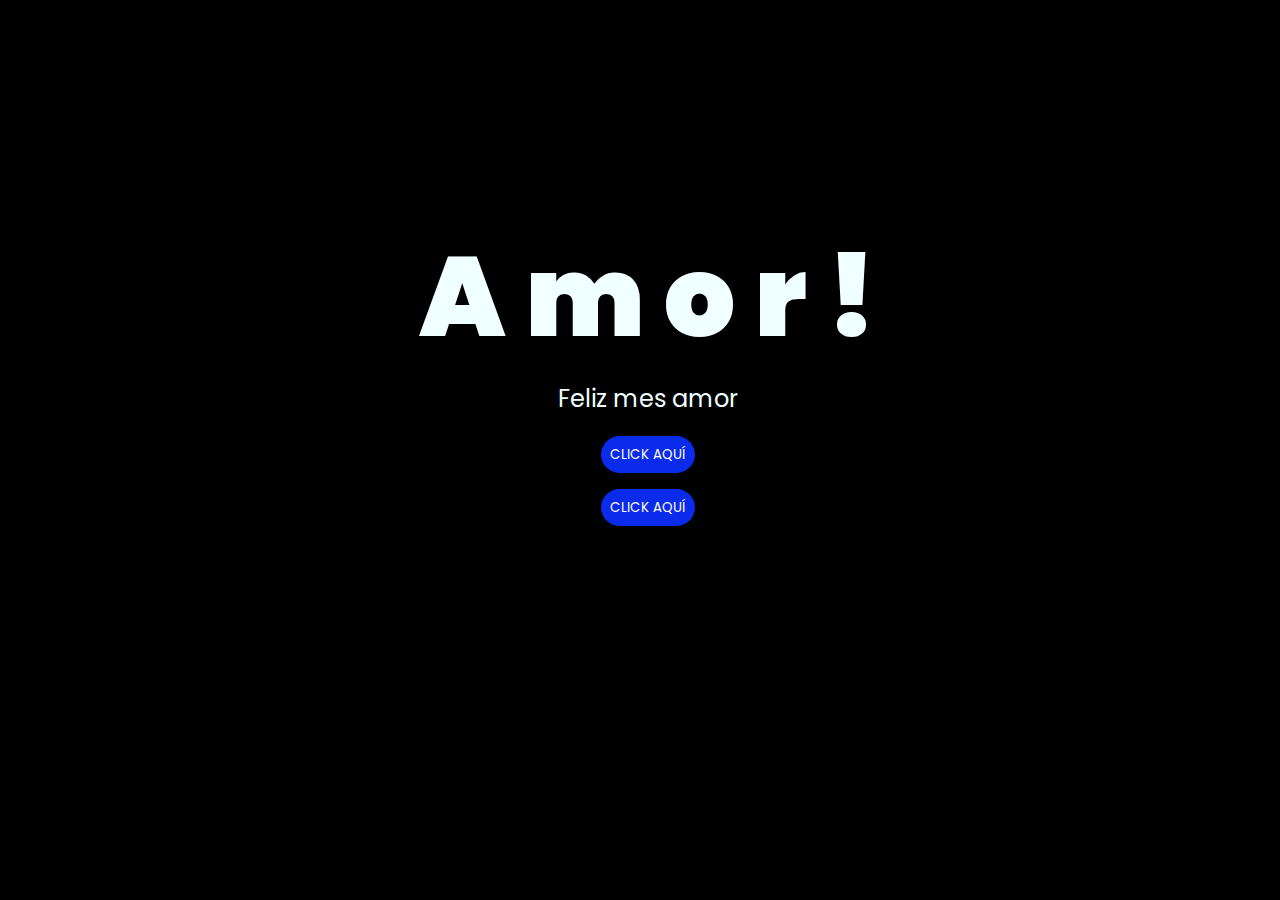
<file: index.html>
<!DOCTYPE html>
<html lang="es">

<head>
    <meta charset="UTF-8">
    <meta http-equiv="X-UA-Compatible" content="IE=edge">
    <meta name="viewport" content="width=device-width, initial-scale=1.0">
    <link rel="stylesheet" href="css/style.css">
    <link rel="icon" href="img/flowers.png" type="image/x-icon">
    <title>Flowers</title>
</head>

<body>
    <div class="greetings">
        <span>A</span>
        <span>m</span>
        <span>o</span>
        <span>r</span>
        <span>!</span>
    </div>
    <div class="description">
        <span>Feliz mes amor</span>
    </div>
    <div class="button">
        <button class="botones">
            <a href="flower.html" style="color: #fff;">CLICK AQUÍ</a>
        </button>
    </div>

    <div class="button">
        <button class="botones">
            <a href="https://mvarelaaa.github.io" style="color: #fff;">CLICK AQUÍ</a>
        </button>
    </div>

</body>

</html>
</file>
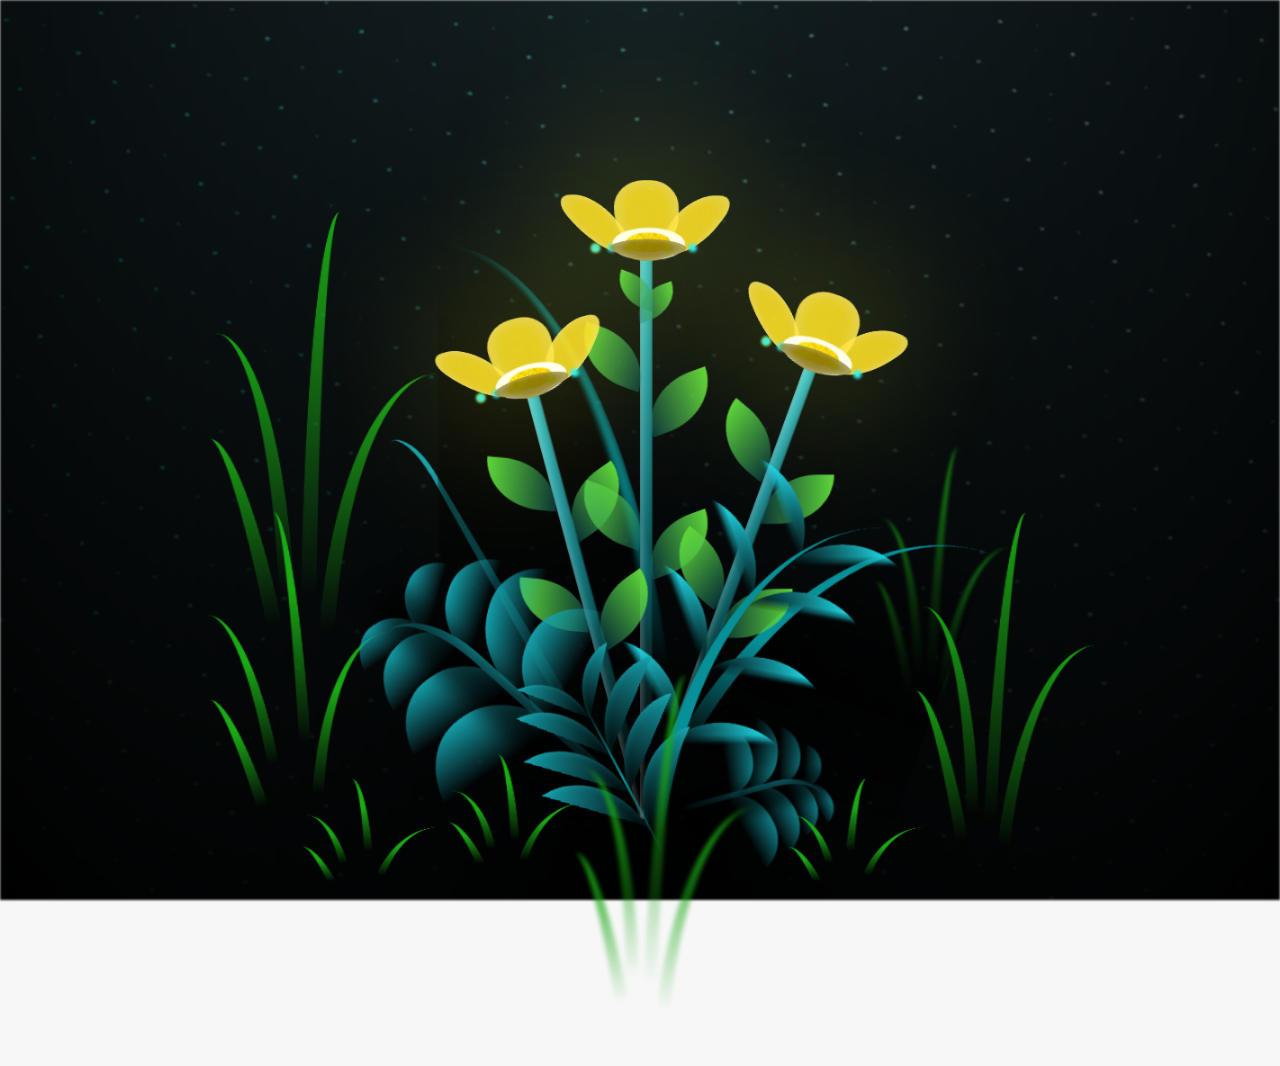
<file: flower.html>
<!DOCTYPE html>
<html lang="es">
  <head>
    <meta charset="UTF-8" />
    <meta http-equiv="X-UA-Compatible" content="IE=edge" />
    <meta name="viewport" content="width=device-width, initial-scale=1.0" />
    <link rel="stylesheet" href="css/main.css" />
    <link rel="icon" href="img/flowers.png" type="image/x-icon" />
    <title>Flower</title>
  </head>
  <body class="container">
    <audio src="sound/I Wanna Be Yours.mp3" autoplay></audio>
    
     
    </div>
    <h1 class="titulo">No te doy flores porque no te gustan, pero te envío flores virtuales porque te amo <br> <br>
      Gracias por iluminar mis días con tu presencia.</h1>
  
    <div class="night"></div>
    <div class="flowers">
      <div class="flower flower--1">
        <div class="flower__leafs flower__leafs--1">
          <div class="flower__leaf flower__leaf--1"></div>
          <div class="flower__leaf flower__leaf--2"></div>
          <div class="flower__leaf flower__leaf--3"></div>
          <div class="flower__leaf flower__leaf--4"></div>
          <div class="flower__white-circle"></div>

          <div class="flower__light flower__light--1"></div>
          <div class="flower__light flower__light--2"></div>
          <div class="flower__light flower__light--3"></div>
          <div class="flower__light flower__light--4"></div>
          <div class="flower__light flower__light--5"></div>
          <div class="flower__light flower__light--6"></div>
          <div class="flower__light flower__light--7"></div>
          <div class="flower__light flower__light--8"></div>
        </div>
        <div class="flower__line">
          <div class="flower__line__leaf flower__line__leaf--1"></div>
          <div class="flower__line__leaf flower__line__leaf--2"></div>
          <div class="flower__line__leaf flower__line__leaf--3"></div>
          <div class="flower__line__leaf flower__line__leaf--4"></div>
          <div class="flower__line__leaf flower__line__leaf--5"></div>
          <div class="flower__line__leaf flower__line__leaf--6"></div>
        </div>
      </div>

      <div class="flower flower--2">
        <div class="flower__leafs flower__leafs--2">
          <div class="flower__leaf flower__leaf--1"></div>
          <div class="flower__leaf flower__leaf--2"></div>
          <div class="flower__leaf flower__leaf--3"></div>
          <div class="flower__leaf flower__leaf--4"></div>
          <div class="flower__white-circle"></div>

          <div class="flower__light flower__light--1"></div>
          <div class="flower__light flower__light--2"></div>
          <div class="flower__light flower__light--3"></div>
          <div class="flower__light flower__light--4"></div>
          <div class="flower__light flower__light--5"></div>
          <div class="flower__light flower__light--6"></div>
          <div class="flower__light flower__light--7"></div>
          <div class="flower__light flower__light--8"></div>
        </div>
        <div class="flower__line">
          <div class="flower__line__leaf flower__line__leaf--1"></div>
          <div class="flower__line__leaf flower__line__leaf--2"></div>
          <div class="flower__line__leaf flower__line__leaf--3"></div>
          <div class="flower__line__leaf flower__line__leaf--4"></div>
        </div>
      </div>

      <div class="flower flower--3">
        <div class="flower__leafs flower__leafs--3">
          <div class="flower__leaf flower__leaf--1"></div>
          <div class="flower__leaf flower__leaf--2"></div>
          <div class="flower__leaf flower__leaf--3"></div>
          <div class="flower__leaf flower__leaf--4"></div>
          <div class="flower__white-circle"></div>

          <div class="flower__light flower__light--1"></div>
          <div class="flower__light flower__light--2"></div>
          <div class="flower__light flower__light--3"></div>
          <div class="flower__light flower__light--4"></div>
          <div class="flower__light flower__light--5"></div>
          <div class="flower__light flower__light--6"></div>
          <div class="flower__light flower__light--7"></div>
          <div class="flower__light flower__light--8"></div>
        </div>
        <div class="flower__line">
          <div class="flower__line__leaf flower__line__leaf--1"></div>
          <div class="flower__line__leaf flower__line__leaf--2"></div>
          <div class="flower__line__leaf flower__line__leaf--3"></div>
          <div class="flower__line__leaf flower__line__leaf--4"></div>
        </div>
      </div>

      <div class="grow-ans" style="--d: 1.2s">
        <div class="flower__g-long">
          <div class="flower__g-long__top"></div>
          <div class="flower__g-long__bottom"></div>
        </div>
      </div>

      <div class="growing-grass">
        <div class="flower__grass flower__grass--1">
          <div class="flower__grass--top"></div>
          <div class="flower__grass--bottom"></div>
          <div class="flower__grass__leaf flower__grass__leaf--1"></div>
          <div class="flower__grass__leaf flower__grass__leaf--2"></div>
          <div class="flower__grass__leaf flower__grass__leaf--3"></div>
          <div class="flower__grass__leaf flower__grass__leaf--4"></div>
          <div class="flower__grass__leaf flower__grass__leaf--5"></div>
          <div class="flower__grass__leaf flower__grass__leaf--6"></div>
          <div class="flower__grass__leaf flower__grass__leaf--7"></div>
          <div class="flower__grass__leaf flower__grass__leaf--8"></div>
          <div class="flower__grass__overlay"></div>
        </div>
      </div>

      <div class="growing-grass">
        <div class="flower__grass flower__grass--2">
          <div class="flower__grass--top"></div>
          <div class="flower__grass--bottom"></div>
          <div class="flower__grass__leaf flower__grass__leaf--1"></div>
          <div class="flower__grass__leaf flower__grass__leaf--2"></div>
          <div class="flower__grass__leaf flower__grass__leaf--3"></div>
          <div class="flower__grass__leaf flower__grass__leaf--4"></div>
          <div class="flower__grass__leaf flower__grass__leaf--5"></div>
          <div class="flower__grass__leaf flower__grass__leaf--6"></div>
          <div class="flower__grass__leaf flower__grass__leaf--7"></div>
          <div class="flower__grass__leaf flower__grass__leaf--8"></div>
          <div class="flower__grass__overlay"></div>
        </div>
      </div>

      <div class="grow-ans" style="--d: 2.4s">
        <div class="flower__g-right flower__g-right--1">
          <div class="leaf"></div>
        </div>
      </div>

      <div class="grow-ans" style="--d: 2.8s">
        <div class="flower__g-right flower__g-right--2">
          <div class="leaf"></div>
        </div>
      </div>

      <div class="grow-ans" style="--d: 2.8s">
        <div class="flower__g-front">
          <div
            class="flower__g-front__leaf-wrapper flower__g-front__leaf-wrapper--1"
          >
            <div class="flower__g-front__leaf"></div>
          </div>
          <div
            class="flower__g-front__leaf-wrapper flower__g-front__leaf-wrapper--2"
          >
            <div class="flower__g-front__leaf"></div>
          </div>
          <div
            class="flower__g-front__leaf-wrapper flower__g-front__leaf-wrapper--3"
          >
            <div class="flower__g-front__leaf"></div>
          </div>
          <div
            class="flower__g-front__leaf-wrapper flower__g-front__leaf-wrapper--4"
          >
            <div class="flower__g-front__leaf"></div>
          </div>
          <div
            class="flower__g-front__leaf-wrapper flower__g-front__leaf-wrapper--5"
          >
            <div class="flower__g-front__leaf"></div>
          </div>
          <div
            class="flower__g-front__leaf-wrapper flower__g-front__leaf-wrapper--6"
          >
            <div class="flower__g-front__leaf"></div>
          </div>
          <div
            class="flower__g-front__leaf-wrapper flower__g-front__leaf-wrapper--7"
          >
            <div class="flower__g-front__leaf"></div>
          </div>
          <div
            class="flower__g-front__leaf-wrapper flower__g-front__leaf-wrapper--8"
          >
            <div class="flower__g-front__leaf"></div>
          </div>
          <div class="flower__g-front__line"></div>
        </div>
      </div>

      <div class="grow-ans" style="--d: 3.2s">
        <div class="flower__g-fr">
          <div class="leaf"></div>
          <div class="flower__g-fr__leaf flower__g-fr__leaf--1"></div>
          <div class="flower__g-fr__leaf flower__g-fr__leaf--2"></div>
          <div class="flower__g-fr__leaf flower__g-fr__leaf--3"></div>
          <div class="flower__g-fr__leaf flower__g-fr__leaf--4"></div>
          <div class="flower__g-fr__leaf flower__g-fr__leaf--5"></div>
          <div class="flower__g-fr__leaf flower__g-fr__leaf--6"></div>
          <div class="flower__g-fr__leaf flower__g-fr__leaf--7"></div>
          <div class="flower__g-fr__leaf flower__g-fr__leaf--8"></div>
        </div>
      </div>

      <div class="long-g long-g--0">
        <div class="grow-ans" style="--d: 3s">
          <div class="leaf leaf--0"></div>
        </div>
        <div class="grow-ans" style="--d: 2.2s">
          <div class="leaf leaf--1"></div>
        </div>
        <div class="grow-ans" style="--d: 3.4s">
          <div class="leaf leaf--2"></div>
        </div>
        <div class="grow-ans" style="--d: 3.6s">
          <div class="leaf leaf--3"></div>
        </div>
      </div>

      <div class="long-g long-g--1">
        <div class="grow-ans" style="--d: 3.6s">
          <div class="leaf leaf--0"></div>
        </div>
        <div class="grow-ans" style="--d: 3.8s">
          <div class="leaf leaf--1"></div>
        </div>
        <div class="grow-ans" style="--d: 4s">
          <div class="leaf leaf--2"></div>
        </div>
        <div class="grow-ans" style="--d: 4.2s">
          <div class="leaf leaf--3"></div>
        </div>
      </div>

      <div class="long-g long-g--2">
        <div class="grow-ans" style="--d: 4s">
          <div class="leaf leaf--0"></div>
        </div>
        <div class="grow-ans" style="--d: 4.2s">
          <div class="leaf leaf--1"></div>
        </div>
        <div class="grow-ans" style="--d: 4.4s">
          <div class="leaf leaf--2"></div>
        </div>
        <div class="grow-ans" style="--d: 4.6s">
          <div class="leaf leaf--3"></div>
        </div>
      </div>

      <div class="long-g long-g--3">
        <div class="grow-ans" style="--d: 4s">
          <div class="leaf leaf--0"></div>
        </div>
        <div class="grow-ans" style="--d: 4.2s">
          <div class="leaf leaf--1"></div>
        </div>
        <div class="grow-ans" style="--d: 3s">
          <div class="leaf leaf--2"></div>
        </div>
        <div class="grow-ans" style="--d: 3.6s">
          <div class="leaf leaf--3"></div>
        </div>
      </div>

      <div class="long-g long-g--4">
        <div class="grow-ans" style="--d: 4s">
          <div class="leaf leaf--0"></div>
        </div>
        <div class="grow-ans" style="--d: 4.2s">
          <div class="leaf leaf--1"></div>
        </div>
        <div class="grow-ans" style="--d: 3s">
          <div class="leaf leaf--2"></div>
        </div>
        <div class="grow-ans" style="--d: 3.6s">
          <div class="leaf leaf--3"></div>
        </div>
      </div>

      <div class="long-g long-g--5">
        <div class="grow-ans" style="--d: 4s">
          <div class="leaf leaf--0"></div>
        </div>
        <div class="grow-ans" style="--d: 4.2s">
          <div class="leaf leaf--1"></div>
        </div>
        <div class="grow-ans" style="--d: 3s">
          <div class="leaf leaf--2"></div>
        </div>
        <div class="grow-ans" style="--d: 3.6s">
          <div class="leaf leaf--3"></div>
        </div>
      </div>

      <div class="long-g long-g--6">
        <div class="grow-ans" style="--d: 4.2s">
          <div class="leaf leaf--0"></div>
        </div>
        <div class="grow-ans" style="--d: 4.4s">
          <div class="leaf leaf--1"></div>
        </div>
        <div class="grow-ans" style="--d: 4.6s">
          <div class="leaf leaf--2"></div>
        </div>
        <div class="grow-ans" style="--d: 4.8s">
          <div class="leaf leaf--3"></div>
        </div>
      </div>

      <div class="long-g long-g--7">
        <div class="grow-ans" style="--d: 3s">
          <div class="leaf leaf--0"></div>
        </div>
        <div class="grow-ans" style="--d: 3.2s">
          <div class="leaf leaf--1"></div>
        </div>
        <div class="grow-ans" style="--d: 3.5s">
          <div class="leaf leaf--2"></div>
        </div>
        <div class="grow-ans" style="--d: 3.6s">
          <div class="leaf leaf--3"></div>
        </div>
      </div>
    </div>
    <script src="anim.js"></script>
    <script src="main.js"></script>
  </body>
</html>
</file>
<file: css/style.css>
@import url('https://fonts.googleapis.com/css2?family=Poppins:ital,wght@0,500;1,900&display=swap');
*{
    font-family: 'Poppins',cursive;
}
body{
    color: azure;
    width: 100%;
    height: 82vh;
    display: flex;
    flex-direction: column;
    align-items: center;
    justify-content: center;
    background-color: black;
}

.botones{
    padding: 9px;
    border-radius: 80px;
    background-color: transparent;
    border: none;
}

.botones a{
    background-color: #0a2be9;
    padding: 9px;
    border-radius: 80px;
    color: #fff; /* Asegura que el texto sea blanco */
    text-decoration: none; /* Elimina el subrayado del enlace */
}

.botones a:focus{
    background-color: rgb(50, 194, 194);
}

.greetings{
    font-size: 7rem;
    font-weight: 900;
}
.greetings > span{
    animation: glow 2.5s ease-in-out infinite;
}
@keyframes glow{
    0%, 100%{
        color: #fff;
        text-shadow: 0 0 12px #39c6d6, 0 0 50px #39c6d6, 0 0 100px #39c6d6;
    }
    10%, 90%{
        color: #111;
        text-shadow: none;
    }
}
.greetings > span:nth-child(2){
    animation-delay: .2s ;
}
.greetings > span:nth-child(3){
    animation-delay: .4s ;
}
.greetings > span:nth-child(4){
    animation-delay: .6s;
}
.greetings > span:nth-child(5){
    animation-delay: .8s;
}
.greetings > span:nth-child(6){
    animation-delay: 1s;
}

.description{
    font-size: 1.5rem;
    margin-bottom: 20px;
}

.button {
    margin-bottom: 15px; /* Añade margen entre los botones */
}

@media screen and (max-width:574px){
    .greetings{
        display: block;
        font-size: 4rem;
        font-weight: 800;
        text-align: center;
    }
    .description{
        font-size: 2rem;
    }
    
    .button a{
        font-size: 1rem;
    }
}
</file>
<file: css/main.css>
*,
*::after,
*::before {
  padding: 0;
  margin: 0;
  box-sizing: border-box;
}

:root {
  --dark-color: #000;
}

body {
  display: flex;
  align-items: flex-end;
  justify-content: center;
  min-height: 100vh;
  background-color: var(--dark-color);
  overflow: hidden;
  perspective: 1000px;
}

#lyrics {
  font-size: 28px;
  font-family: "Franklin Gothic Medium", "Arial Narrow", Arial, sans-serif;
  color: white;
  position: absolute;
  margin-bottom: 20%;
  z-index: 1;
  font-weight: bold;
  letter-spacing: 4px;
}
@media only screen and (max-width: 600px) {
  /* Estilos específicos para dispositivos con un ancho máximo de 600px */
  #lyrics {
      font-size: 14px; /* Reduce el tamaño del texto para dispositivos más pequeños */
      margin-bottom: 530px;
      letter-spacing: 3px;
  }

}
.titulo {
  margin-bottom: 180px;
  font-family: "Arial Narrow", Arial, sans-serif;
  color: yellow;
  position: absolute;
  font-weight: bold;
  letter-spacing: 10px;
  opacity: 0;
  animation: fadeIn 3s ease-in-out forwards;
  text-align: center;
}
@keyframes fadeIn {
  from {
    opacity: 0;
  }
  to {
    opacity: 1;
  }
}

.night {
  z-index: -1;
  position: absolute;
  left: 50%;
  top: 0;
  transform: translateX(-50%);
  width: 100%;
  height: 100%;
  filter: blur(0.1vmin);
  background-image: radial-gradient(
      ellipse at top,
      transparent 0%,
      var(--dark-color)
    ),
    radial-gradient(
      ellipse at bottom,
      var(--dark-color),
      rgba(145, 233, 255, 0.2)
    ),
    repeating-linear-gradient(
      220deg,
      rgb(0, 0, 0) 0px,
      rgb(0, 0, 0) 19px,
      transparent 19px,
      transparent 22px
    ),
    repeating-linear-gradient(
      189deg,
      rgb(0, 0, 0) 0px,
      rgb(0, 0, 0) 19px,
      transparent 19px,
      transparent 22px
    ),
    repeating-linear-gradient(
      148deg,
      rgb(0, 0, 0) 0px,
      rgb(0, 0, 0) 19px,
      transparent 19px,
      transparent 22px
    ),
    linear-gradient(90deg, rgb(0, 255, 250), rgb(240, 240, 240));
}

.flowers {
  position: relative;
  transform: scale(0.9);
  /*margin-bottom: 100px;
  */
}

@media only screen and (max-width: 600px) {
  /* Estilos específicos para dispositivos con un ancho máximo de 600px */
.flowers {
      font-size: 14px;
      margin-bottom: 35%;
      letter-spacing: 3px;
      transform: scale(1.0);
}

}

.flower {
  position: absolute;
  bottom: 10vmin;
  transform-origin: bottom center;
  z-index: 10;
  --fl-speed: 0.8s;
}
.flower--1 {
  -webkit-animation: moving-flower-1 4s linear infinite;
  animation: moving-flower-1 4s linear infinite;
}
.flower--1 .flower__line {
  height: 70vmin;
  -webkit-animation-delay: 0.3s;
  animation-delay: 0.3s;
}
.flower--1 .flower__line__leaf--1 {
  -webkit-animation: blooming-leaf-right var(--fl-speed) 1.6s backwards;
  animation: blooming-leaf-right var(--fl-speed) 1.6s backwards;
}
.flower--1 .flower__line__leaf--2 {
  -webkit-animation: blooming-leaf-right var(--fl-speed) 1.4s backwards;
  animation: blooming-leaf-right var(--fl-speed) 1.4s backwards;
}
.flower--1 .flower__line__leaf--3 {
  -webkit-animation: blooming-leaf-left var(--fl-speed) 1.2s backwards;
  animation: blooming-leaf-left var(--fl-speed) 1.2s backwards;
}
.flower--1 .flower__line__leaf--4 {
  -webkit-animation: blooming-leaf-left var(--fl-speed) 1s backwards;
  animation: blooming-leaf-left var(--fl-speed) 1s backwards;
}
.flower--1 .flower__line__leaf--5 {
  -webkit-animation: blooming-leaf-right var(--fl-speed) 1.8s backwards;
  animation: blooming-leaf-right var(--fl-speed) 1.8s backwards;
}
.flower--1 .flower__line__leaf--6 {
  -webkit-animation: blooming-leaf-left var(--fl-speed) 2s backwards;
  animation: blooming-leaf-left var(--fl-speed) 2s backwards;
}
.flower--2 {
  left: 50%;
  transform: rotate(20deg);
  -webkit-animation: moving-flower-2 4s linear infinite;
  animation: moving-flower-2 4s linear infinite;
}
.flower--2 .flower__line {
  height: 60vmin;
  -webkit-animation-delay: 0.6s;
  animation-delay: 0.6s;
}
.flower--2 .flower__line__leaf--1 {
  -webkit-animation: blooming-leaf-right var(--fl-speed) 1.9s backwards;
  animation: blooming-leaf-right var(--fl-speed) 1.9s backwards;
}
.flower--2 .flower__line__leaf--2 {
  -webkit-animation: blooming-leaf-right var(--fl-speed) 1.7s backwards;
  animation: blooming-leaf-right var(--fl-speed) 1.7s backwards;
}
.flower--2 .flower__line__leaf--3 {
  -webkit-animation: blooming-leaf-left var(--fl-speed) 1.5s backwards;
  animation: blooming-leaf-left var(--fl-speed) 1.5s backwards;
}
.flower--2 .flower__line__leaf--4 {
  -webkit-animation: blooming-leaf-left var(--fl-speed) 1.3s backwards;
  animation: blooming-leaf-left var(--fl-speed) 1.3s backwards;
}
.flower--3 {
  left: 50%;
  transform: rotate(-15deg);
  -webkit-animation: moving-flower-3 4s linear infinite;
  animation: moving-flower-3 4s linear infinite;
}
.flower--3 .flower__line {
  -webkit-animation-delay: 0.9s;
  animation-delay: 0.9s;
}
.flower--3 .flower__line__leaf--1 {
  -webkit-animation: blooming-leaf-right var(--fl-speed) 2.5s backwards;
  animation: blooming-leaf-right var(--fl-speed) 2.5s backwards;
}
.flower--3 .flower__line__leaf--2 {
  -webkit-animation: blooming-leaf-right var(--fl-speed) 2.3s backwards;
  animation: blooming-leaf-right var(--fl-speed) 2.3s backwards;
}
.flower--3 .flower__line__leaf--3 {
  -webkit-animation: blooming-leaf-left var(--fl-speed) 2.1s backwards;
  animation: blooming-leaf-left var(--fl-speed) 2.1s backwards;
}
.flower--3 .flower__line__leaf--4 {
  -webkit-animation: blooming-leaf-left var(--fl-speed) 1.9s backwards;
  animation: blooming-leaf-left var(--fl-speed) 1.9s backwards;
}
.flower__leafs {
  position: relative;
  -webkit-animation: blooming-flower 2s backwards;
  animation: blooming-flower 2s backwards;
}
.flower__leafs--1 {
  -webkit-animation-delay: 1.1s;
  animation-delay: 1.1s;
}
.flower__leafs--2 {
  -webkit-animation-delay: 1.4s;
  animation-delay: 1.4s;
}
.flower__leafs--3 {
  -webkit-animation-delay: 1.7s;
  animation-delay: 1.7s;
}
.flower__leafs::after {
  content: "";
  position: absolute;
  left: 0;
  top: 0;
  transform: translate(-50%, -100%);
  width: 8vmin;
  height: 8vmin;
  background-color: #f9fd25;
  /* background-color: #fd2525; */
  filter: blur(10vmin);
}
.flower__leaf {
  position: absolute;
  bottom: 0;
  left: 50%;
  width: 8vmin;
  height: 11vmin;
  border-radius: 51% 49% 47% 53%/44% 45% 55% 69%;
  background-color: #253bfd;
  background-color: #fddd25;
  transform-origin: bottom center;
  opacity: 0.9;
  box-shadow: inset 0 0 2vmin rgba(255, 255, 255, 0.5);
}
.flower__leaf--1 {
  transform: translate(-10%, 1%) rotateY(40deg) rotateX(-50deg);
}
.flower__leaf--2 {
  transform: translate(-50%, -4%) rotateX(40deg);
}
.flower__leaf--3 {
  transform: translate(-90%, 0%) rotateY(45deg) rotateX(50deg);
}
.flower__leaf--4 {
  width: 8vmin;
  height: 8vmin;
  transform-origin: bottom left;
  border-radius: 4vmin 10vmin 4vmin 4vmin;
  transform: translate(0%, 18%) rotateX(70deg) rotate(-43deg);
  background-color: #7c6901;
  z-index: 1;
  opacity: 0.8;
}
.flower__white-circle {
  position: absolute;
  left: -3.5vmin;
  top: -3vmin;
  width: 9vmin;
  height: 4vmin;
  border-radius: 50%;
  background-color: #fff;
}
.flower__white-circle::after {
  content: "";
  position: absolute;
  left: 50%;
  top: 45%;
  transform: translate(-50%, -50%);
  width: 60%;
  height: 60%;
  border-radius: inherit;
  background-image: repeating-linear-gradient(
      135deg,
      rgba(0, 0, 0, 0.03) 0px,
      rgba(0, 0, 0, 0.03) 1px,
      transparent 1px,
      transparent 12px
    ),
    repeating-linear-gradient(
      45deg,
      rgba(0, 0, 0, 0.03) 0px,
      rgba(0, 0, 0, 0.03) 1px,
      transparent 1px,
      transparent 12px
    ),
    repeating-linear-gradient(
      67.5deg,
      rgba(0, 0, 0, 0.03) 0px,
      rgba(0, 0, 0, 0.03) 1px,
      transparent 1px,
      transparent 12px
    ),
    repeating-linear-gradient(
      135deg,
      rgba(0, 0, 0, 0.03) 0px,
      rgba(0, 0, 0, 0.03) 1px,
      transparent 1px,
      transparent 12px
    ),
    repeating-linear-gradient(
      45deg,
      rgba(0, 0, 0, 0.03) 0px,
      rgba(0, 0, 0, 0.03) 1px,
      transparent 1px,
      transparent 12px
    ),
    repeating-linear-gradient(
      112.5deg,
      rgba(0, 0, 0, 0.03) 0px,
      rgba(0, 0, 0, 0.03) 1px,
      transparent 1px,
      transparent 12px
    ),
    repeating-linear-gradient(
      112.5deg,
      rgba(0, 0, 0, 0.03) 0px,
      rgba(0, 0, 0, 0.03) 1px,
      transparent 1px,
      transparent 12px
    ),
    repeating-linear-gradient(
      45deg,
      rgba(0, 0, 0, 0.03) 0px,
      rgba(0, 0, 0, 0.03) 1px,
      transparent 1px,
      transparent 12px
    ),
    repeating-linear-gradient(
      22.5deg,
      rgba(0, 0, 0, 0.03) 0px,
      rgba(0, 0, 0, 0.03) 1px,
      transparent 1px,
      transparent 12px
    ),
    repeating-linear-gradient(
      45deg,
      rgba(0, 0, 0, 0.03) 0px,
      rgba(0, 0, 0, 0.03) 1px,
      transparent 1px,
      transparent 12px
    ),
    repeating-linear-gradient(
      22.5deg,
      rgba(0, 0, 0, 0.03) 0px,
      rgba(0, 0, 0, 0.03) 1px,
      transparent 1px,
      transparent 12px
    ),
    repeating-linear-gradient(
      135deg,
      rgba(0, 0, 0, 0.03) 0px,
      rgba(0, 0, 0, 0.03) 1px,
      transparent 1px,
      transparent 12px
    ),
    repeating-linear-gradient(
      157.5deg,
      rgba(0, 0, 0, 0.03) 0px,
      rgba(0, 0, 0, 0.03) 1px,
      transparent 1px,
      transparent 12px
    ),
    repeating-linear-gradient(
      67.5deg,
      rgba(0, 0, 0, 0.03) 0px,
      rgba(0, 0, 0, 0.03) 1px,
      transparent 1px,
      transparent 12px
    ),
    repeating-linear-gradient(
      67.5deg,
      rgba(0, 0, 0, 0.03) 0px,
      rgba(0, 0, 0, 0.03) 1px,
      transparent 1px,
      transparent 12px
    ),
    linear-gradient(90deg, rgb(255, 235, 18), rgb(255, 206, 0));
}
.flower__line {
  height: 55vmin;
  width: 1.5vmin;
  background-image: linear-gradient(
      to left,
      rgba(0, 0, 0, 0.2),
      transparent,
      rgba(255, 255, 255, 0.2)
    ),
    linear-gradient(to top, transparent 10%, #14757a, #39c6d6);
  box-shadow: inset 0 0 2px rgba(0, 0, 0, 0.5);
  -webkit-animation: grow-flower-tree 4s backwards;
  animation: grow-flower-tree 4s backwards;
}
.flower__line__leaf {
  --w: 7vmin;
  --h: calc(var(--w) + 2vmin);
  position: absolute;
  top: 20%;
  left: 90%;
  width: var(--w);
  height: var(--h);
  border-top-right-radius: var(--h);
  border-bottom-left-radius: var(--h);
  background-image: linear-gradient(to top, rgba(20, 117, 122, 0.4), #5ed639);
}
.flower__line__leaf--1 {
  transform: rotate(70deg) rotateY(30deg);
}
.flower__line__leaf--2 {
  top: 45%;
  transform: rotate(70deg) rotateY(30deg);
}
.flower__line__leaf--3,
.flower__line__leaf--4,
.flower__line__leaf--6 {
  border-top-right-radius: 0;
  border-bottom-left-radius: 0;
  border-top-left-radius: var(--h);
  border-bottom-right-radius: var(--h);
  left: -460%;
  top: 12%;
  transform: rotate(-70deg) rotateY(30deg);
}
.flower__line__leaf--4 {
  top: 40%;
}
.flower__line__leaf--5 {
  top: 0;
  transform-origin: left;
  transform: rotate(70deg) rotateY(30deg) scale(0.6);
}
.flower__line__leaf--6 {
  top: -2%;
  left: -450%;
  transform-origin: right;
  transform: rotate(-70deg) rotateY(30deg) scale(0.6);
}
.flower__light {
  position: absolute;
  bottom: 0vmin;
  width: 1vmin;
  height: 1vmin;
  background-color: rgb(255, 251, 0);
  border-radius: 50%;
  filter: blur(0.2vmin);
  -webkit-animation: light-ans 4s linear infinite backwards;
  animation: light-ans 4s linear infinite backwards;
}
.flower__light:nth-child(odd) {
  background-color: #23f0ff;
}
.flower__light--1 {
  left: -2vmin;
  -webkit-animation-delay: 1s;
  animation-delay: 1s;
}
.flower__light--2 {
  left: 3vmin;
  -webkit-animation-delay: 0.5s;
  animation-delay: 0.5s;
}
.flower__light--3 {
  left: -6vmin;
  -webkit-animation-delay: 0.3s;
  animation-delay: 0.3s;
}
.flower__light--4 {
  left: 6vmin;
  -webkit-animation-delay: 0.9s;
  animation-delay: 0.9s;
}
.flower__light--5 {
  left: -1vmin;
  -webkit-animation-delay: 1.5s;
  animation-delay: 1.5s;
}
.flower__light--6 {
  left: -4vmin;
  -webkit-animation-delay: 3s;
  animation-delay: 3s;
}
.flower__light--7 {
  left: 3vmin;
  -webkit-animation-delay: 2s;
  animation-delay: 2s;
}
.flower__light--8 {
  left: -6vmin;
  -webkit-animation-delay: 3.5s;
  animation-delay: 3.5s;
}
.flower__grass {
  --c: #159faa;
  --line-w: 1.5vmin;
  position: absolute;
  bottom: 12vmin;
  left: -7vmin;
  display: flex;
  flex-direction: column;
  align-items: flex-end;
  z-index: 20;
  transform-origin: bottom center;
  transform: rotate(-48deg) rotateY(40deg);
}
.flower__grass--1 {
  -webkit-animation: moving-grass 2s linear infinite;
  animation: moving-grass 2s linear infinite;
}
.flower__grass--2 {
  left: 2vmin;
  bottom: 10vmin;
  transform: scale(0.5) rotate(75deg) rotateX(10deg) rotateY(-200deg);
  opacity: 0.8;
  z-index: 0;
  -webkit-animation: moving-grass--2 1.5s linear infinite;
  animation: moving-grass--2 1.5s linear infinite;
}
.flower__grass--top {
  width: 7vmin;
  height: 10vmin;
  border-top-right-radius: 100%;
  border-right: var(--line-w) solid var(--c);
  transform-origin: bottom center;
  transform: rotate(-2deg);
}
.flower__grass--bottom {
  margin-top: -2px;
  width: var(--line-w);
  height: 25vmin;
  background-image: linear-gradient(to top, transparent, var(--c));
}
.flower__grass__leaf {
  --size: 10vmin;
  position: absolute;
  width: calc(var(--size) * 2.1);
  height: var(--size);
  border-top-left-radius: var(--size);
  border-top-right-radius: var(--size);
  background-image: linear-gradient(
    to top,
    transparent,
    transparent 30%,
    var(--c)
  );
  z-index: 100;
}
.flower__grass__leaf--1 {
  top: -6%;
  left: 30%;
  --size: 6vmin;
  transform: rotate(-20deg);
  -webkit-animation: growing-grass-ans--1 2s 2.6s backwards;
  animation: growing-grass-ans--1 2s 2.6s backwards;
}
@-webkit-keyframes growing-grass-ans--1 {
  0% {
    transform-origin: bottom left;
    transform: rotate(-20deg) scale(0);
  }
}
@keyframes growing-grass-ans--1 {
  0% {
    transform-origin: bottom left;
    transform: rotate(-20deg) scale(0);
  }
}
.flower__grass__leaf--2 {
  top: -5%;
  left: -110%;
  --size: 6vmin;
  transform: rotate(10deg);
  -webkit-animation: growing-grass-ans--2 2s 2.4s linear backwards;
  animation: growing-grass-ans--2 2s 2.4s linear backwards;
}
@-webkit-keyframes growing-grass-ans--2 {
  0% {
    transform-origin: bottom right;
    transform: rotate(10deg) scale(0);
  }
}
@keyframes growing-grass-ans--2 {
  0% {
    transform-origin: bottom right;
    transform: rotate(10deg) scale(0);
  }
}
.flower__grass__leaf--3 {
  top: 5%;
  left: 60%;
  --size: 8vmin;
  transform: rotate(-18deg) rotateX(-20deg);
  -webkit-animation: growing-grass-ans--3 2s 2.2s linear backwards;
  animation: growing-grass-ans--3 2s 2.2s linear backwards;
}
@-webkit-keyframes growing-grass-ans--3 {
  0% {
    transform-origin: bottom left;
    transform: rotate(-18deg) rotateX(-20deg) scale(0);
  }
}
@keyframes growing-grass-ans--3 {
  0% {
    transform-origin: bottom left;
    transform: rotate(-18deg) rotateX(-20deg) scale(0);
  }
}
.flower__grass__leaf--4 {
  top: 6%;
  left: -135%;
  --size: 8vmin;
  transform: rotate(2deg);
  -webkit-animation: growing-grass-ans--4 2s 2s linear backwards;
  animation: growing-grass-ans--4 2s 2s linear backwards;
}
@-webkit-keyframes growing-grass-ans--4 {
  0% {
    transform-origin: bottom right;
    transform: rotate(2deg) scale(0);
  }
}
@keyframes growing-grass-ans--4 {
  0% {
    transform-origin: bottom right;
    transform: rotate(2deg) scale(0);
  }
}
.flower__grass__leaf--5 {
  top: 20%;
  left: 60%;
  --size: 10vmin;
  transform: rotate(-24deg) rotateX(-20deg);
  -webkit-animation: growing-grass-ans--5 2s 1.8s linear backwards;
  animation: growing-grass-ans--5 2s 1.8s linear backwards;
}
@-webkit-keyframes growing-grass-ans--5 {
  0% {
    transform-origin: bottom left;
    transform: rotate(-24deg) rotateX(-20deg) scale(0);
  }
}
@keyframes growing-grass-ans--5 {
  0% {
    transform-origin: bottom left;
    transform: rotate(-24deg) rotateX(-20deg) scale(0);
  }
}
.flower__grass__leaf--6 {
  top: 22%;
  left: -180%;
  --size: 10vmin;
  transform: rotate(10deg);
  -webkit-animation: growing-grass-ans--6 2s 1.6s linear backwards;
  animation: growing-grass-ans--6 2s 1.6s linear backwards;
}
@-webkit-keyframes growing-grass-ans--6 {
  0% {
    transform-origin: bottom right;
    transform: rotate(10deg) scale(0);
  }
}
@keyframes growing-grass-ans--6 {
  0% {
    transform-origin: bottom right;
    transform: rotate(10deg) scale(0);
  }
}
.flower__grass__leaf--7 {
  top: 39%;
  left: 70%;
  --size: 10vmin;
  transform: rotate(-10deg);
  -webkit-animation: growing-grass-ans--7 2s 1.4s linear backwards;
  animation: growing-grass-ans--7 2s 1.4s linear backwards;
}
@-webkit-keyframes growing-grass-ans--7 {
  0% {
    transform-origin: bottom left;
    transform: rotate(-10deg) scale(0);
  }
}
@keyframes growing-grass-ans--7 {
  0% {
    transform-origin: bottom left;
    transform: rotate(-10deg) scale(0);
  }
}
.flower__grass__leaf--8 {
  top: 40%;
  left: -215%;
  --size: 11vmin;
  transform: rotate(10deg);
  -webkit-animation: growing-grass-ans--8 2s 1.2s linear backwards;
  animation: growing-grass-ans--8 2s 1.2s linear backwards;
}
@-webkit-keyframes growing-grass-ans--8 {
  0% {
    transform-origin: bottom right;
    transform: rotate(10deg) scale(0);
  }
}
@keyframes growing-grass-ans--8 {
  0% {
    transform-origin: bottom right;
    transform: rotate(10deg) scale(0);
  }
}
.flower__grass__overlay {
  position: absolute;
  top: -10%;
  right: 0%;
  width: 100%;
  height: 100%;
  background-color: rgba(0, 0, 0, 0.6);
  filter: blur(1.5vmin);
  z-index: 100;
}
.flower__g-long {
  --w: 2vmin;
  --h: 6vmin;
  --c: #159faa;
  position: absolute;
  bottom: 10vmin;
  left: -3vmin;
  transform-origin: bottom center;
  transform: rotate(-30deg) rotateY(-20deg);
  display: flex;
  flex-direction: column;
  align-items: flex-end;
  -webkit-animation: flower-g-long-ans 3s linear infinite;
  animation: flower-g-long-ans 3s linear infinite;
}
@-webkit-keyframes flower-g-long-ans {
  0%,
  100% {
    transform: rotate(-30deg) rotateY(-20deg);
  }
  50% {
    transform: rotate(-32deg) rotateY(-20deg);
  }
}
@keyframes flower-g-long-ans {
  0%,
  100% {
    transform: rotate(-30deg) rotateY(-20deg);
  }
  50% {
    transform: rotate(-32deg) rotateY(-20deg);
  }
}
.flower__g-long__top {
  top: calc(var(--h) * -1);
  width: calc(var(--w) + 1vmin);
  height: var(--h);
  border-top-right-radius: 100%;
  border-right: 0.7vmin solid var(--c);
  transform: translate(-0.7vmin, 1vmin);
}
.flower__g-long__bottom {
  width: var(--w);
  height: 50vmin;
  transform-origin: bottom center;
  background-image: linear-gradient(to top, transparent 30%, var(--c));
  box-shadow: inset 0 0 2px rgba(0, 0, 0, 0.5);
  -webkit-clip-path: polygon(35% 0, 65% 1%, 100% 100%, 0% 100%);
  clip-path: polygon(35% 0, 65% 1%, 100% 100%, 0% 100%);
}
.flower__g-right {
  position: absolute;
  bottom: 6vmin;
  left: -2vmin;
  transform-origin: bottom left;
  transform: rotate(20deg);
}
.flower__g-right .leaf {
  width: 30vmin;
  height: 50vmin;
  border-top-left-radius: 100%;
  border-left: 2vmin solid #079097;
  background-image: linear-gradient(
    to bottom,
    transparent,
    var(--dark-color) 60%
  );
  -webkit-mask-image: linear-gradient(to top, transparent 30%, #079097 60%);
}
.flower__g-right--1 {
  -webkit-animation: flower-g-right-ans 2.5s linear infinite;
  animation: flower-g-right-ans 2.5s linear infinite;
}
.flower__g-right--2 {
  left: 5vmin;
  transform: rotateY(-180deg);
  -webkit-animation: flower-g-right-ans--2 3s linear infinite;
  animation: flower-g-right-ans--2 3s linear infinite;
}
.flower__g-right--2 .leaf {
  height: 75vmin;
  filter: blur(0.3vmin);
  opacity: 0.8;
}
@-webkit-keyframes flower-g-right-ans {
  0%,
  100% {
    transform: rotate(20deg);
  }
  50% {
    transform: rotate(24deg) rotateX(-20deg);
  }
}
@keyframes flower-g-right-ans {
  0%,
  100% {
    transform: rotate(20deg);
  }
  50% {
    transform: rotate(24deg) rotateX(-20deg);
  }
}
@-webkit-keyframes flower-g-right-ans--2 {
  0%,
  100% {
    transform: rotateY(-180deg) rotate(0deg) rotateX(-20deg);
  }
  50% {
    transform: rotateY(-180deg) rotate(6deg) rotateX(-20deg);
  }
}
@keyframes flower-g-right-ans--2 {
  0%,
  100% {
    transform: rotateY(-180deg) rotate(0deg) rotateX(-20deg);
  }
  50% {
    transform: rotateY(-180deg) rotate(6deg) rotateX(-20deg);
  }
}
.flower__g-front {
  position: absolute;
  bottom: 6vmin;
  left: 2.5vmin;
  z-index: 100;
  transform-origin: bottom center;
  transform: rotate(-28deg) rotateY(30deg) scale(1.04);
  -webkit-animation: flower__g-front-ans 2s linear infinite;
  animation: flower__g-front-ans 2s linear infinite;
}
@-webkit-keyframes flower__g-front-ans {
  0%,
  100% {
    transform: rotate(-28deg) rotateY(30deg) scale(1.04);
  }
  50% {
    transform: rotate(-35deg) rotateY(40deg) scale(1.04);
  }
}
@keyframes flower__g-front-ans {
  0%,
  100% {
    transform: rotate(-28deg) rotateY(30deg) scale(1.04);
  }
  50% {
    transform: rotate(-35deg) rotateY(40deg) scale(1.04);
  }
}
.flower__g-front__line {
  width: 0.3vmin;
  height: 20vmin;
  background-image: linear-gradient(
    to top,
    transparent,
    #079097,
    transparent 100%
  );
  position: relative;
}
.flower__g-front__leaf-wrapper {
  position: absolute;
  top: 0;
  left: 0;
  transform-origin: bottom left;
  transform: rotate(10deg);
}
.flower__g-front__leaf-wrapper:nth-child(even) {
  left: 0vmin;
  transform: rotateY(-180deg) rotate(5deg);
  -webkit-animation: flower__g-front__leaf-left-ans 1s ease-in backwards;
  animation: flower__g-front__leaf-left-ans 1s ease-in backwards;
}
.flower__g-front__leaf-wrapper:nth-child(odd) {
  -webkit-animation: flower__g-front__leaf-ans 1s ease-in backwards;
  animation: flower__g-front__leaf-ans 1s ease-in backwards;
}
.flower__g-front__leaf-wrapper--1 {
  top: -8vmin;
  transform: scale(0.7);
  -webkit-animation: flower__g-front__leaf-ans 1s 5.5s ease-in backwards !important;
  animation: flower__g-front__leaf-ans 1s 5.5s ease-in backwards !important;
}
.flower__g-front__leaf-wrapper--2 {
  top: -8vmin;
  transform: rotateY(-180deg) scale(0.7) !important;
  -webkit-animation: flower__g-front__leaf-left-ans-2 1s 4.6s ease-in backwards !important;
  animation: flower__g-front__leaf-left-ans-2 1s 4.6s ease-in backwards !important;
}
.flower__g-front__leaf-wrapper--3 {
  top: -3vmin;
  -webkit-animation: flower__g-front__leaf-ans 1s 4.6s ease-in backwards;
  animation: flower__g-front__leaf-ans 1s 4.6s ease-in backwards;
}
.flower__g-front__leaf-wrapper--4 {
  top: -3vmin;
  transform: rotateY(-180deg) scale(0.9) !important;
  -webkit-animation: flower__g-front__leaf-left-ans-2 1s 4.6s ease-in backwards !important;
  animation: flower__g-front__leaf-left-ans-2 1s 4.6s ease-in backwards !important;
}
@-webkit-keyframes flower__g-front__leaf-left-ans-2 {
  0% {
    transform: rotateY(-180deg) scale(0);
  }
}
@keyframes flower__g-front__leaf-left-ans-2 {
  0% {
    transform: rotateY(-180deg) scale(0);
  }
}
.flower__g-front__leaf-wrapper--5,
.flower__g-front__leaf-wrapper--6 {
  top: 2vmin;
}
.flower__g-front__leaf-wrapper--7,
.flower__g-front__leaf-wrapper--8 {
  top: 6.5vmin;
}
.flower__g-front__leaf-wrapper--2 {
  -webkit-animation-delay: 5.2s !important;
  animation-delay: 5.2s !important;
}
.flower__g-front__leaf-wrapper--3 {
  -webkit-animation-delay: 4.9s !important;
  animation-delay: 4.9s !important;
}
.flower__g-front__leaf-wrapper--5 {
  -webkit-animation-delay: 4.3s !important;
  animation-delay: 4.3s !important;
}
.flower__g-front__leaf-wrapper--6 {
  -webkit-animation-delay: 4.1s !important;
  animation-delay: 4.1s !important;
}
.flower__g-front__leaf-wrapper--7 {
  -webkit-animation-delay: 3.8s !important;
  animation-delay: 3.8s !important;
}
.flower__g-front__leaf-wrapper--8 {
  -webkit-animation-delay: 3.5s !important;
  animation-delay: 3.5s !important;
}
@-webkit-keyframes flower__g-front__leaf-ans {
  0% {
    transform: rotate(10deg) scale(0);
  }
}
@keyframes flower__g-front__leaf-ans {
  0% {
    transform: rotate(10deg) scale(0);
  }
}
@-webkit-keyframes flower__g-front__leaf-left-ans {
  0% {
    transform: rotateY(-180deg) rotate(5deg) scale(0);
  }
}
@keyframes flower__g-front__leaf-left-ans {
  0% {
    transform: rotateY(-180deg) rotate(5deg) scale(0);
  }
}
.flower__g-front__leaf {
  width: 10vmin;
  height: 10vmin;
  border-radius: 100% 0% 0% 100%/100% 100% 0% 0%;
  box-shadow: inset 0 2px 1vmin hsla(184deg, 97%, 58%, 0.2);
  background-image: linear-gradient(
      to bottom left,
      transparent,
      var(--dark-color)
    ),
    linear-gradient(to bottom right, #159faa 50%, transparent 50%, transparent);
  -webkit-mask-image: linear-gradient(
    to bottom right,
    #159faa 50%,
    transparent 50%,
    transparent
  );
  mask-image: linear-gradient(
    to bottom right,
    #159faa 50%,
    transparent 50%,
    transparent
  );
}
.flower__g-fr {
  position: absolute;
  bottom: -4vmin;
  left: vmin;
  transform-origin: bottom left;
  z-index: 10;
  -webkit-animation: flower__g-fr-ans 2s linear infinite;
  animation: flower__g-fr-ans 2s linear infinite;
}
@-webkit-keyframes flower__g-fr-ans {
  0%,
  100% {
    transform: rotate(2deg);
  }
  50% {
    transform: rotate(4deg);
  }
}
@keyframes flower__g-fr-ans {
  0%,
  100% {
    transform: rotate(2deg);
  }
  50% {
    transform: rotate(4deg);
  }
}
.flower__g-fr .leaf {
  width: 30vmin;
  height: 50vmin;
  border-top-left-radius: 100%;
  border-left: 2vmin solid #079097;
  -webkit-mask-image: linear-gradient(to top, transparent 25%, #079097 50%);
  position: relative;
  z-index: 1;
}
.flower__g-fr__leaf {
  position: absolute;
  top: 0;
  left: 0;
  width: 10vmin;
  height: 10vmin;
  border-radius: 100% 0% 0% 100%/100% 100% 0% 0%;
  box-shadow: inset 0 2px 1vmin hsla(184deg, 97%, 58%, 0.2);
  background-image: linear-gradient(
      to bottom left,
      transparent,
      var(--dark-color) 98%
    ),
    linear-gradient(to bottom right, #23f0ff 45%, transparent 50%, transparent);
  -webkit-mask-image: linear-gradient(
    135deg,
    #159faa 40%,
    transparent 50%,
    transparent
  );
}
.flower__g-fr__leaf--1 {
  left: 20vmin;
  transform: rotate(45deg);
  -webkit-animation: flower__g-fr-leaft-ans-1 0.5s 5.2s linear backwards;
  animation: flower__g-fr-leaft-ans-1 0.5s 5.2s linear backwards;
}
@-webkit-keyframes flower__g-fr-leaft-ans-1 {
  0% {
    transform-origin: left;
    transform: rotate(45deg) scale(0);
  }
}
@keyframes flower__g-fr-leaft-ans-1 {
  0% {
    transform-origin: left;
    transform: rotate(45deg) scale(0);
  }
}
.flower__g-fr__leaf--2 {
  left: 12vmin;
  top: -7vmin;
  transform: rotate(25deg) rotateY(-180deg);
  -webkit-animation: flower__g-fr-leaft-ans-6 0.5s 5s linear backwards;
  animation: flower__g-fr-leaft-ans-6 0.5s 5s linear backwards;
}
.flower__g-fr__leaf--3 {
  left: 15vmin;
  top: 6vmin;
  transform: rotate(55deg);
  -webkit-animation: flower__g-fr-leaft-ans-5 0.5s 4.8s linear backwards;
  animation: flower__g-fr-leaft-ans-5 0.5s 4.8s linear backwards;
}
.flower__g-fr__leaf--4 {
  left: 6vmin;
  top: -2vmin;
  transform: rotate(25deg) rotateY(-180deg);
  -webkit-animation: flower__g-fr-leaft-ans-6 0.5s 4.6s linear backwards;
  animation: flower__g-fr-leaft-ans-6 0.5s 4.6s linear backwards;
}
.flower__g-fr__leaf--5 {
  left: 10vmin;
  top: 14vmin;
  transform: rotate(55deg);
  -webkit-animation: flower__g-fr-leaft-ans-5 0.5s 4.4s linear backwards;
  animation: flower__g-fr-leaft-ans-5 0.5s 4.4s linear backwards;
}
@-webkit-keyframes flower__g-fr-leaft-ans-5 {
  0% {
    transform-origin: left;
    transform: rotate(55deg) scale(0);
  }
}
@keyframes flower__g-fr-leaft-ans-5 {
  0% {
    transform-origin: left;
    transform: rotate(55deg) scale(0);
  }
}
.flower__g-fr__leaf--6 {
  left: 0vmin;
  top: 6vmin;
  transform: rotate(25deg) rotateY(-180deg);
  -webkit-animation: flower__g-fr-leaft-ans-6 0.5s 4.2s linear backwards;
  animation: flower__g-fr-leaft-ans-6 0.5s 4.2s linear backwards;
}
@-webkit-keyframes flower__g-fr-leaft-ans-6 {
  0% {
    transform-origin: right;
    transform: rotate(25deg) rotateY(-180deg) scale(0);
  }
}
@keyframes flower__g-fr-leaft-ans-6 {
  0% {
    transform-origin: right;
    transform: rotate(25deg) rotateY(-180deg) scale(0);
  }
}
.flower__g-fr__leaf--7 {
  left: 5vmin;
  top: 22vmin;
  transform: rotate(45deg);
  -webkit-animation: flower__g-fr-leaft-ans-7 0.5s 4s linear backwards;
  animation: flower__g-fr-leaft-ans-7 0.5s 4s linear backwards;
}
@-webkit-keyframes flower__g-fr-leaft-ans-7 {
  0% {
    transform-origin: left;
    transform: rotate(45deg) scale(0);
  }
}
@keyframes flower__g-fr-leaft-ans-7 {
  0% {
    transform-origin: left;
    transform: rotate(45deg) scale(0);
  }
}
.flower__g-fr__leaf--8 {
  left: -4vmin;
  top: 15vmin;
  transform: rotate(15deg) rotateY(-180deg);
  -webkit-animation: flower__g-fr-leaft-ans-8 0.5s 3.8s linear backwards;
  animation: flower__g-fr-leaft-ans-8 0.5s 3.8s linear backwards;
}
@-webkit-keyframes flower__g-fr-leaft-ans-8 {
  0% {
    transform-origin: right;
    transform: rotate(15deg) rotateY(-180deg) scale(0);
  }
}
@keyframes flower__g-fr-leaft-ans-8 {
  0% {
    transform-origin: right;
    transform: rotate(15deg) rotateY(-180deg) scale(0);
  }
}

.long-g {
  position: absolute;
  bottom: 25vmin;
  left: -42vmin;
  transform-origin: bottom left;
}
.long-g--1 {
  bottom: 0vmin;
  transform: scale(0.8) rotate(-5deg);
}
.long-g--1 .leaf {
  -webkit-mask-image: linear-gradient(
    to top,
    transparent 40%,
    #079097 80%
  ) !important;
}
.long-g--1 .leaf--1 {
  --w: 5vmin;
  --h: 60vmin;
  left: -2vmin;
  transform: rotate(3deg) rotateY(-180deg);
}
.long-g--2,
.long-g--3 {
  bottom: -3vmin;
  left: -35vmin;
  transform-origin: center;
  transform: scale(0.6) rotateX(60deg);
}
.long-g--2 .leaf,
.long-g--3 .leaf {
  -webkit-mask-image: linear-gradient(
    to top,
    transparent 50%,
    #079097 80%
  ) !important;
}
.long-g--2 .leaf--1,
.long-g--3 .leaf--1 {
  left: -1vmin;
  transform: rotateY(-180deg);
}
.long-g--3 {
  left: -17vmin;
  bottom: 0vmin;
}
.long-g--3 .leaf {
  -webkit-mask-image: linear-gradient(
    to top,
    transparent 40%,
    #079097 80%
  ) !important;
}
.long-g--4 {
  left: 25vmin;
  bottom: -3vmin;
  transform-origin: center;
  transform: scale(0.6) rotateX(60deg);
}
.long-g--4 .leaf {
  -webkit-mask-image: linear-gradient(
    to top,
    transparent 50%,
    #079097 80%
  ) !important;
}
.long-g--5 {
  left: 42vmin;
  bottom: 0vmin;
  transform: scale(0.8) rotate(2deg);
}
.long-g--6 {
  left: 0vmin;
  bottom: -20vmin;
  z-index: 100;
  filter: blur(0.3vmin);
  transform: scale(0.8) rotate(2deg);
}
.long-g--7 {
  left: 35vmin;
  bottom: 20vmin;
  z-index: -1;
  filter: blur(0.3vmin);
  transform: scale(0.6) rotate(2deg);
  opacity: 0.7;
}
.long-g .leaf {
  --w: 15vmin;
  --h: 40vmin;
  --c: #1aaa15;
  position: absolute;
  bottom: 0;
  width: var(--w);
  height: var(--h);
  border-top-left-radius: 100%;
  border-left: 2vmin solid var(--c);
  -webkit-mask-image: linear-gradient(
    to top,
    transparent 20%,
    var(--dark-color)
  );
  transform-origin: bottom center;
}
.long-g .leaf--0 {
  left: 2vmin;
  -webkit-animation: leaf-ans-1 4s linear infinite;
  animation: leaf-ans-1 4s linear infinite;
}
.long-g .leaf--1 {
  --w: 5vmin;
  --h: 60vmin;
  -webkit-animation: leaf-ans-1 4s linear infinite;
  animation: leaf-ans-1 4s linear infinite;
}
.long-g .leaf--2 {
  --w: 10vmin;
  --h: 40vmin;
  left: -0.5vmin;
  bottom: 5vmin;
  transform-origin: bottom left;
  transform: rotateY(-180deg);
  -webkit-animation: leaf-ans-2 3s linear infinite;
  animation: leaf-ans-2 3s linear infinite;
}
.long-g .leaf--3 {
  --w: 5vmin;
  --h: 30vmin;
  left: -1vmin;
  bottom: 3.2vmin;
  transform-origin: bottom left;
  transform: rotate(-10deg) rotateY(-180deg);
  -webkit-animation: leaf-ans-3 3s linear infinite;
  animation: leaf-ans-3 3s linear infinite;
}

@-webkit-keyframes leaf-ans-1 {
  0%,
  100% {
    transform: rotate(-5deg) scale(1);
  }
  50% {
    transform: rotate(5deg) scale(1.1);
  }
}

@keyframes leaf-ans-1 {
  0%,
  100% {
    transform: rotate(-5deg) scale(1);
  }
  50% {
    transform: rotate(5deg) scale(1.1);
  }
}
@-webkit-keyframes leaf-ans-2 {
  0%,
  100% {
    transform: rotateY(-180deg) rotate(5deg);
  }
  50% {
    transform: rotateY(-180deg) rotate(0deg) scale(1.1);
  }
}
@keyframes leaf-ans-2 {
  0%,
  100% {
    transform: rotateY(-180deg) rotate(5deg);
  }
  50% {
    transform: rotateY(-180deg) rotate(0deg) scale(1.1);
  }
}
@-webkit-keyframes leaf-ans-3 {
  0%,
  100% {
    transform: rotate(-10deg) rotateY(-180deg);
  }
  50% {
    transform: rotate(-20deg) rotateY(-180deg);
  }
}
@keyframes leaf-ans-3 {
  0%,
  100% {
    transform: rotate(-10deg) rotateY(-180deg);
  }
  50% {
    transform: rotate(-20deg) rotateY(-180deg);
  }
}
.grow-ans {
  -webkit-animation: grow-ans 2s var(--d) backwards;
  animation: grow-ans 2s var(--d) backwards;
}

@-webkit-keyframes grow-ans {
  0% {
    transform: scale(0);
    opacity: 0;
  }
}

@keyframes grow-ans {
  0% {
    transform: scale(0);
    opacity: 0;
  }
}
@-webkit-keyframes light-ans {
  0% {
    opacity: 0;
    transform: translateY(0vmin);
  }
  25% {
    opacity: 1;
    transform: translateY(-5vmin) translateX(-2vmin);
  }
  50% {
    opacity: 1;
    transform: translateY(-15vmin) translateX(2vmin);
    filter: blur(0.2vmin);
  }
  75% {
    transform: translateY(-20vmin) translateX(-2vmin);
    filter: blur(0.2vmin);
  }
  100% {
    transform: translateY(-30vmin);
    opacity: 0;
    filter: blur(1vmin);
  }
}
@keyframes light-ans {
  0% {
    opacity: 0;
    transform: translateY(0vmin);
  }
  25% {
    opacity: 1;
    transform: translateY(-5vmin) translateX(-2vmin);
  }
  50% {
    opacity: 1;
    transform: translateY(-15vmin) translateX(2vmin);
    filter: blur(0.2vmin);
  }
  75% {
    transform: translateY(-20vmin) translateX(-2vmin);
    filter: blur(0.2vmin);
  }
  100% {
    transform: translateY(-30vmin);
    opacity: 0;
    filter: blur(1vmin);
  }
}
@-webkit-keyframes moving-flower-1 {
  0%,
  100% {
    transform: rotate(2deg);
  }
  50% {
    transform: rotate(-2deg);
  }
}
@keyframes moving-flower-1 {
  0%,
  100% {
    transform: rotate(2deg);
  }
  50% {
    transform: rotate(-2deg);
  }
}
@-webkit-keyframes moving-flower-2 {
  0%,
  100% {
    transform: rotate(18deg);
  }
  50% {
    transform: rotate(14deg);
  }
}
@keyframes moving-flower-2 {
  0%,
  100% {
    transform: rotate(18deg);
  }
  50% {
    transform: rotate(14deg);
  }
}
@-webkit-keyframes moving-flower-3 {
  0%,
  100% {
    transform: rotate(-18deg);
  }
  50% {
    transform: rotate(-20deg) rotateY(-10deg);
  }
}
@keyframes moving-flower-3 {
  0%,
  100% {
    transform: rotate(-18deg);
  }
  50% {
    transform: rotate(-20deg) rotateY(-10deg);
  }
}
@-webkit-keyframes blooming-leaf-right {
  0% {
    transform-origin: left;
    transform: rotate(70deg) rotateY(30deg) scale(0);
  }
}
@keyframes blooming-leaf-right {
  0% {
    transform-origin: left;
    transform: rotate(70deg) rotateY(30deg) scale(0);
  }
}
@-webkit-keyframes blooming-leaf-left {
  0% {
    transform-origin: right;
    transform: rotate(-70deg) rotateY(30deg) scale(0);
  }
}
@keyframes blooming-leaf-left {
  0% {
    transform-origin: right;
    transform: rotate(-70deg) rotateY(30deg) scale(0);
  }
}
@-webkit-keyframes grow-flower-tree {
  0% {
    height: 0;
    border-radius: 1vmin;
  }
}
@keyframes grow-flower-tree {
  0% {
    height: 0;
    border-radius: 1vmin;
  }
}
@-webkit-keyframes blooming-flower {
  0% {
    transform: scale(0);
  }
}
@keyframes blooming-flower {
  0% {
    transform: scale(0);
  }
}
@-webkit-keyframes moving-grass {
  0%,
  100% {
    transform: rotate(-48deg) rotateY(40deg);
  }
  50% {
    transform: rotate(-50deg) rotateY(40deg);
  }
}
@keyframes moving-grass {
  0%,
  100% {
    transform: rotate(-48deg) rotateY(40deg);
  }
  50% {
    transform: rotate(-50deg) rotateY(40deg);
  }
}
@-webkit-keyframes moving-grass--2 {
  0%,
  100% {
    transform: scale(0.5) rotate(75deg) rotateX(10deg) rotateY(-200deg);
  }
  50% {
    transform: scale(0.5) rotate(79deg) rotateX(10deg) rotateY(-200deg);
  }
}
@keyframes moving-grass--2 {
  0%,
  100% {
    transform: scale(0.5) rotate(75deg) rotateX(10deg) rotateY(-200deg);
  }
  50% {
    transform: scale(0.5) rotate(79deg) rotateX(10deg) rotateY(-200deg);
  }
}
.growing-grass {
  -webkit-animation: growing-grass-ans 1s 2s backwards;
  animation: growing-grass-ans 1s 2s backwards;
}

@-webkit-keyframes growing-grass-ans {
  0% {
    transform: scale(0);
  }
}

@keyframes growing-grass-ans {
  0% {
    transform: scale(0);
  }
}
.container * {
  -webkit-animation-play-state: paused !important;
  animation-play-state: paused !important;
} /*# sourceMappingURL=main.css.map */


/* Reset de estilos básicos */
body, h1, p {
  margin: 0;
  padding: 0;
}

/* Estilos generales */
body {
  font-family: 'Arial', sans-serif;
  background-color: #f7f7f7;
  color: #333;
}

.container {
  max-width: 1200px;
  margin: 0 auto;
  padding: 20px;
}

h1 {
  font-size: 2em;
  line-height: 1.5;
  margin-bottom: 20px;
}

/* Media Queries para tamaños de pantalla diferentes */
@media screen and (max-width: 600px) {
  /* Estilos para pantallas pequeñas */
  h1 {
      font-size: 1.5em;
  }
}

@media screen and (min-width: 601px) and (max-width: 1024px) {
  /* Estilos para pantallas medianas */
  h1 {
      font-size: 1.8em;
  }
}

@media screen and (min-width: 1025px) {
  /* Estilos para pantallas grandes */
  h1 {
      font-size: 2em;
  }
}

/* Agregar más estilos según sea necesario */
</file>
